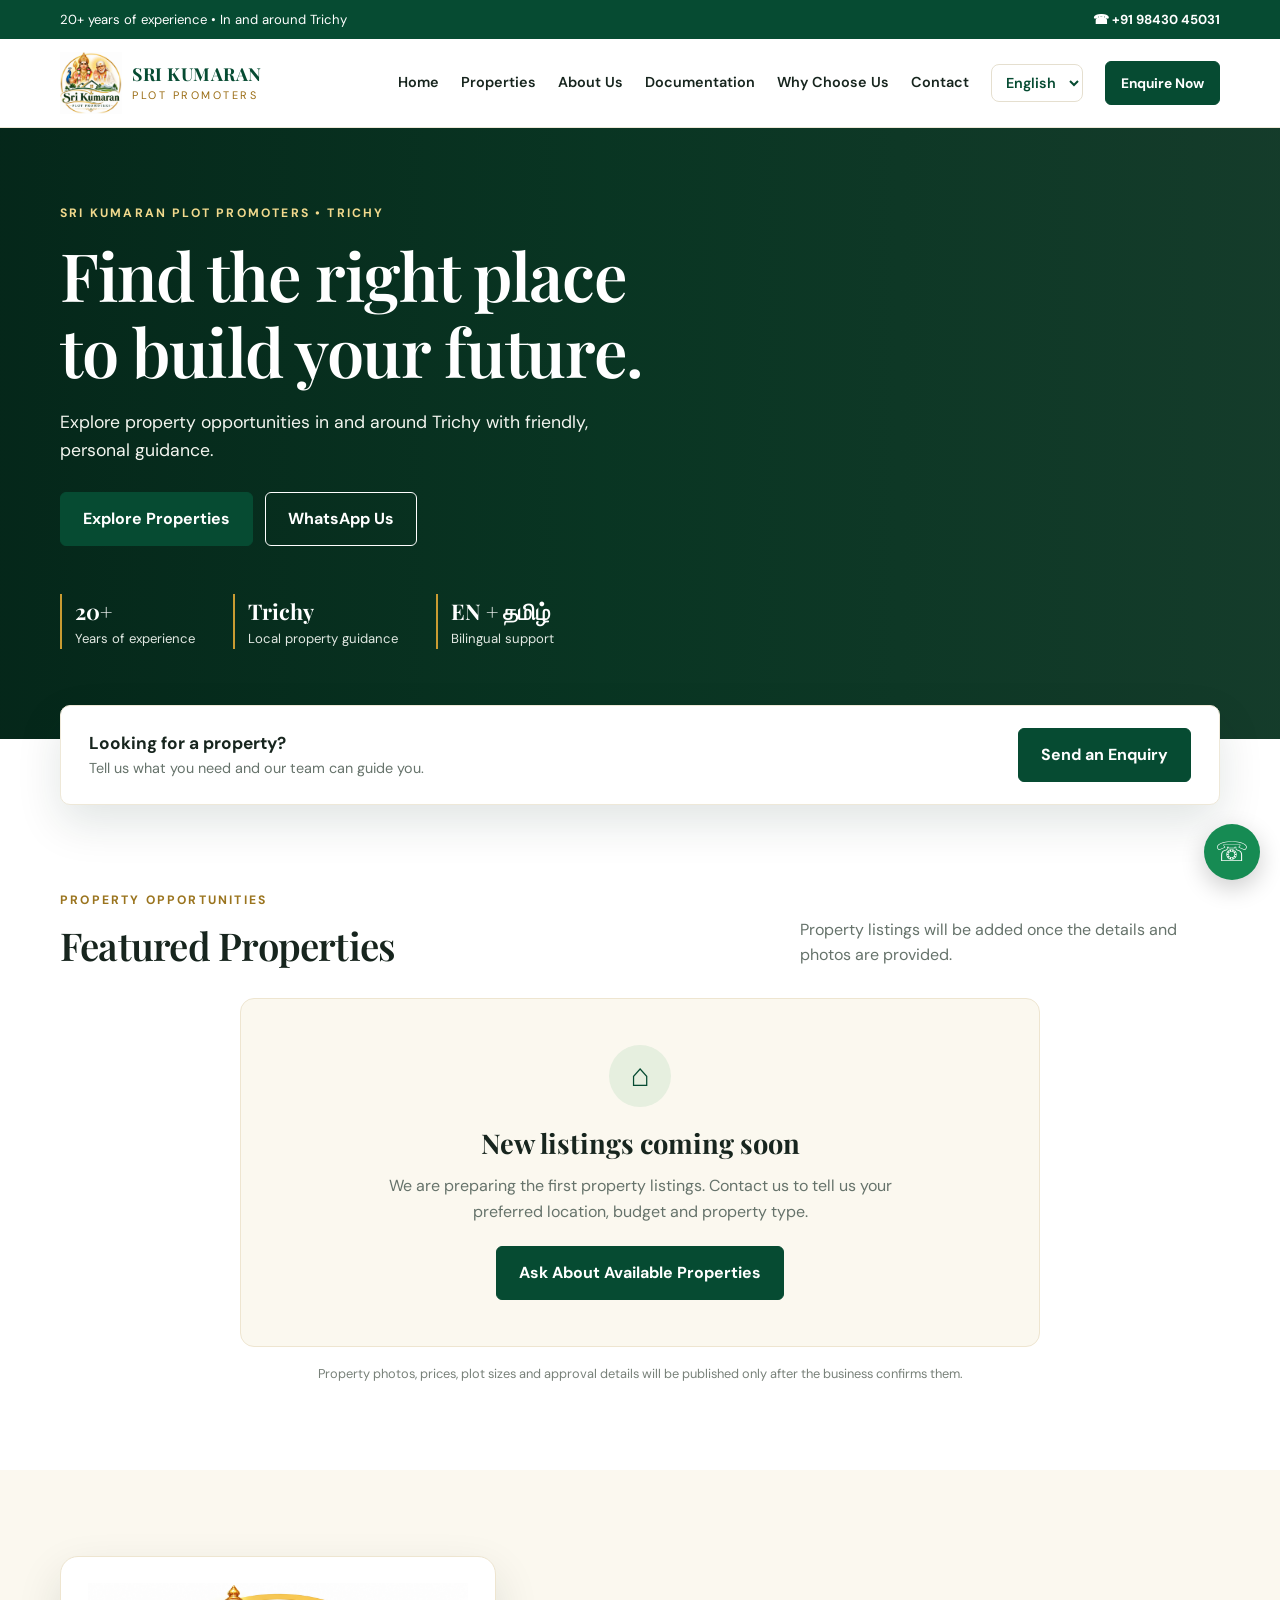
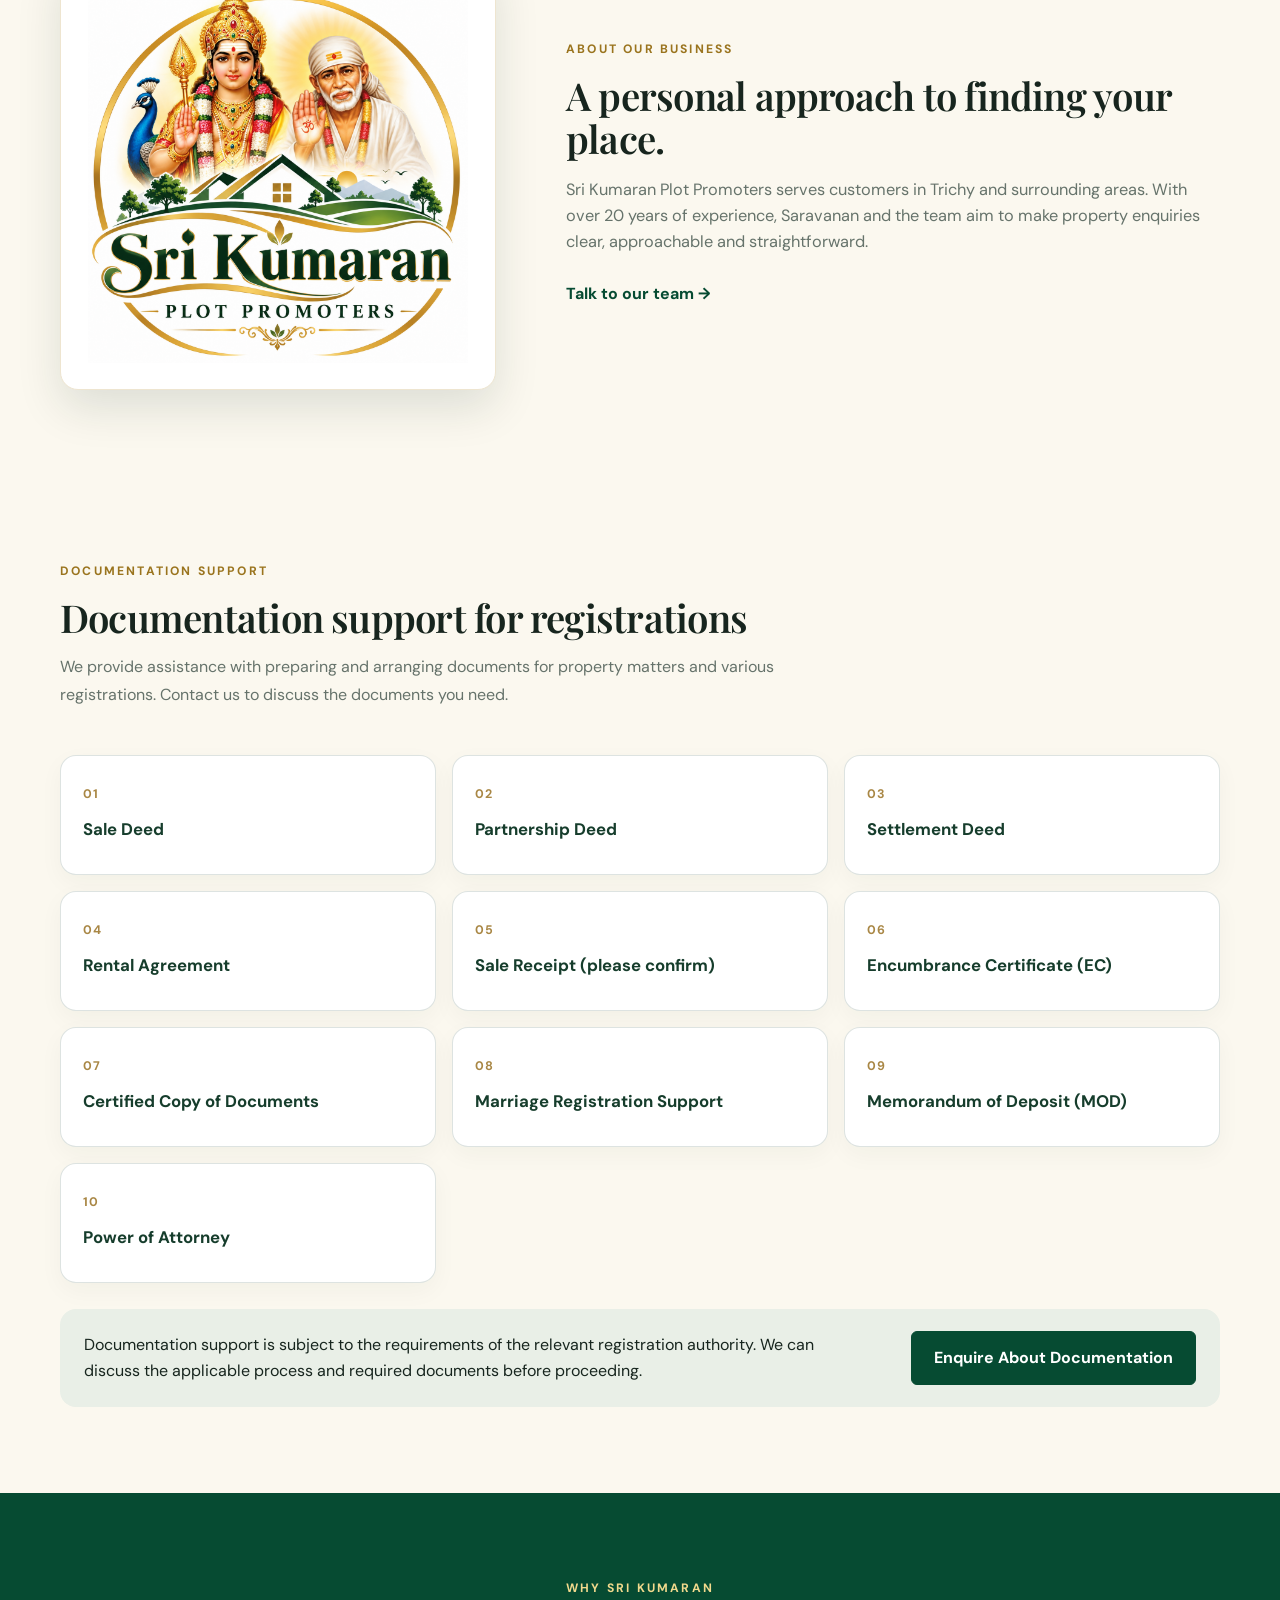
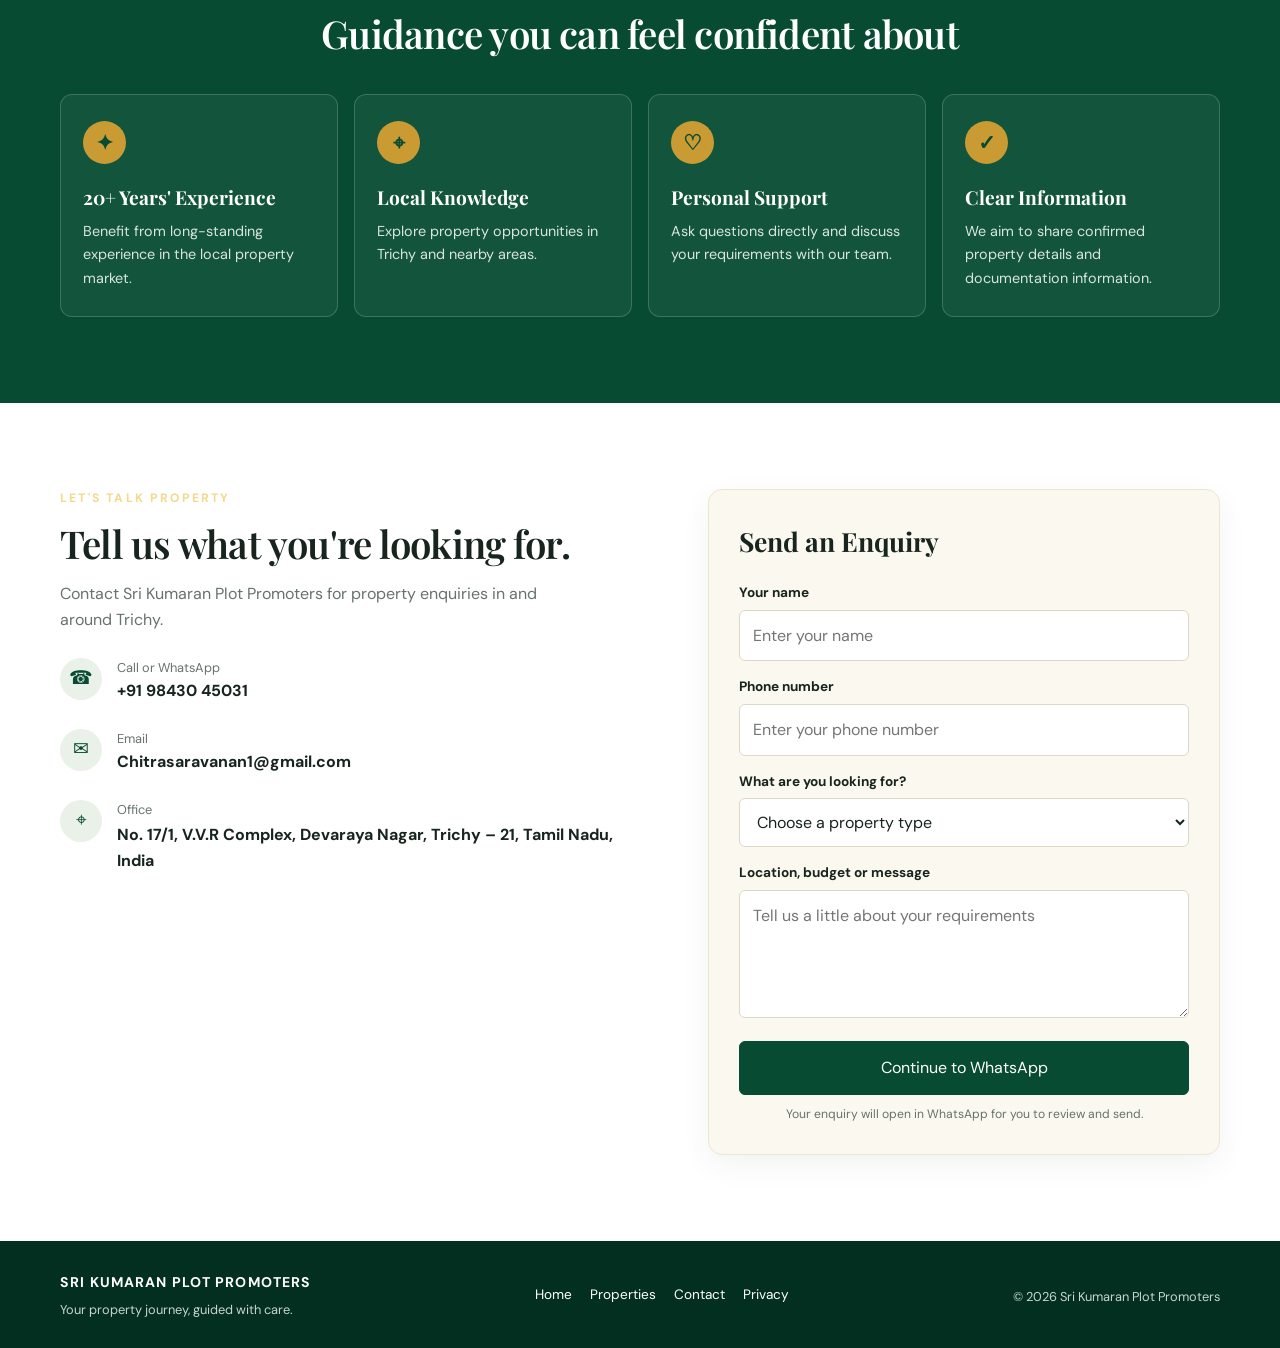
<file: index.html>
<!doctype html>
<html lang="en">
<head>
  <meta charset="utf-8">
  <meta name="viewport" content="width=device-width, initial-scale=1">
  <meta name="theme-color" content="#064b32">
  <meta name="description" content="Sri Kumaran Plot Promoters — property and plot enquiries in and around Trichy, Tamil Nadu.">
  <title>Sri Kumaran Plot Promoters | Trichy</title>
  <link rel="stylesheet" href="styles.css">
</head>
<body>
  <div class="topbar">
    <div class="container topbar-inner">
      <span data-en="20+ years of experience • In and around Trichy" data-ta="20+ ஆண்டுகள் அனுபவம் • திருச்சி மற்றும் சுற்றுப்புறங்களில்">20+ years of experience • In and around Trichy</span>
      <a href="tel:+919843045031">☎ <span>+91 98430 45031</span></a>
    </div>
  </div>
  <header class="site-header">
    <div class="container nav-wrap">
      <a class="brand" href="#home" aria-label="Sri Kumaran Plot Promoters home">
        <img src="logo.png" alt="Sri Kumaran Plot Promoters logo">
        <span class="brand-copy"><strong>SRI KUMARAN</strong><small data-en="PLOT PROMOTERS" data-ta="மனைப் பிரிவுகள்">PLOT PROMOTERS</small></span>
      </a>
      <button class="menu-toggle" aria-label="Open menu" aria-expanded="false">☰</button>
      <nav class="nav-links" aria-label="Main navigation">
        <a href="#home" data-en="Home" data-ta="முகப்பு">Home</a>
        <a href="#properties" data-en="Properties" data-ta="சொத்துகள்">Properties</a>
        <a href="#about" data-en="About Us" data-ta="எங்களைப் பற்றி">About Us</a>
        <a href="#documentation" data-en="Documentation" data-ta="ஆவணச் சேவைகள்">Documentation</a>
        <a href="#why-us" data-en="Why Choose Us" data-ta="எங்களை ஏன் தேர்வு செய்ய வேண்டும்">Why Choose Us</a>
        <a href="#contact" data-en="Contact" data-ta="தொடர்பு">Contact</a>
        <label class="language-picker"><span class="sr-only">Language</span>
          <select id="languageSelect" aria-label="Choose language">
            <option value="en">English</option>
            <option value="ta">தமிழ்</option>
          </select>
        </label>
        <a class="btn btn-small" href="#contact" data-en="Enquire Now" data-ta="விசாரிக்க">Enquire Now</a>
      </nav>
    </div>
  </header>

  <main>
    <section class="hero" id="home">
      <div class="hero-overlay"></div>
      <div class="container hero-content">
        <p class="eyebrow" data-en="SRI KUMARAN PLOT PROMOTERS • TRICHY" data-ta="ஸ்ரீ குமரன் பிளாட் புரமோட்டர்ஸ் • திருச்சி">SRI KUMARAN PLOT PROMOTERS • TRICHY</p>
        <h1 data-en="Find the right place<br>to build your future." data-ta="உங்கள் எதிர்காலத்தை<br>உருவாக்க சரியான இடத்தைத் தேர்ந்தெடுங்கள்.">Find the right place<br>to build your future.</h1>
        <p class="hero-text" data-en="Explore property opportunities in and around Trichy with friendly, personal guidance." data-ta="திருச்சி மற்றும் சுற்றுப்புறங்களில் உள்ள சொத்து வாய்ப்புகளை அன்பான வழிகாட்டுதலுடன் அறிந்துகொள்ளுங்கள்.">Explore property opportunities in and around Trichy with friendly, personal guidance.</p>
        <div class="hero-actions">
          <a class="btn" href="#properties" data-en="Explore Properties" data-ta="சொத்துகளைப் பாருங்கள்">Explore Properties</a>
          <a class="btn btn-outline" href="https://wa.me/919843045031?text=Hello%20Sri%20Kumaran%20Plot%20Promoters%2C%20I%20would%20like%20to%20enquire%20about%20properties." target="_blank" rel="noopener" data-en="WhatsApp Us" data-ta="வாட்ஸ்அப்பில் தொடர்புகொள்ள">WhatsApp Us</a>
        </div>
        <div class="hero-proof">
          <div><strong>20+</strong><span data-en="Years of experience" data-ta="ஆண்டுகள் அனுபவம்">Years of experience</span></div>
          <div><strong>Trichy</strong><span data-en="Local property guidance" data-ta="உள்ளூர் சொத்து வழிகாட்டுதல்">Local property guidance</span></div>
          <div><strong>EN + தமிழ்</strong><span data-en="Bilingual support" data-ta="இருமொழி வசதி">Bilingual support</span></div>
        </div>
      </div>
    </section>

    <section class="search-strip" aria-label="Property enquiry">
      <div class="container search-box">
        <div><span class="field-label" data-en="Looking for a property?" data-ta="சொத்து தேடுகிறீர்களா?">Looking for a property?</span><span class="field-sub" data-en="Tell us what you need and our team can guide you." data-ta="உங்களுக்குத் தேவையான விவரங்களைச் சொல்லுங்கள்; வழிகாட்டுகிறோம்.">Tell us what you need and our team can guide you.</span></div>
        <a class="btn" href="#contact" data-en="Send an Enquiry" data-ta="விசாரணை அனுப்புங்கள்">Send an Enquiry</a>
      </div>
    </section>

    <section class="section" id="properties">
      <div class="container">
        <div class="section-heading">
          <div><p class="eyebrow green" data-en="PROPERTY OPPORTUNITIES" data-ta="சொத்து வாய்ப்புகள்">PROPERTY OPPORTUNITIES</p>
          <h2 data-en="Featured Properties" data-ta="முக்கிய சொத்துகள்">Featured Properties</h2></div>
          <p data-en="Property listings will be added once the details and photos are provided." data-ta="சொத்து விவரங்கள் மற்றும் புகைப்படங்கள் கிடைத்ததும் பட்டியல்கள் சேர்க்கப்படும்.">Property listings will be added once the details and photos are provided.</p>
        </div>
        <div class="empty-listing">
          <div class="empty-icon">⌂</div>
          <h3 data-en="New listings coming soon" data-ta="புதிய சொத்து விவரங்கள் விரைவில்">New listings coming soon</h3>
          <p data-en="We are preparing the first property listings. Contact us to tell us your preferred location, budget and property type." data-ta="முதல் சொத்து பட்டியல்கள் தயாராகின்றன. விரும்பும் இடம், பட்ஜெட் மற்றும் சொத்து வகையைத் தெரிவிக்க எங்களைத் தொடர்புகொள்ளுங்கள்.">We are preparing the first property listings. Contact us to tell us your preferred location, budget and property type.</p>
          <a class="btn" href="https://wa.me/919843045031?text=Hello%2C%20I%20would%20like%20to%20know%20about%20available%20properties%20in%20and%20around%20Trichy." target="_blank" rel="noopener" data-en="Ask About Available Properties" data-ta="கிடைக்கும் சொத்துகள் பற்றி கேளுங்கள்">Ask About Available Properties</a>
        </div>
        <p class="note" data-en="Property photos, prices, plot sizes and approval details will be published only after the business confirms them." data-ta="சொத்து புகைப்படங்கள், விலைகள், மனை அளவுகள் மற்றும் அங்கீகார விவரங்கள் உறுதிப்படுத்தப்பட்ட பிறகே வெளியிடப்படும்.">Property photos, prices, plot sizes and approval details will be published only after the business confirms them.</p>
      </div>
    </section>

    <section class="about-section section" id="about">
      <div class="container about-grid">
        <div class="about-logo"><img src="logo.png" alt="Sri Kumaran Plot Promoters emblem"></div>
        <div class="about-copy">
          <p class="eyebrow green" data-en="ABOUT OUR BUSINESS" data-ta="எங்கள் நிறுவனம் பற்றி">ABOUT OUR BUSINESS</p>
          <h2 data-en="A personal approach to finding your place." data-ta="உங்களுக்கான இடத்தைத் தேர்ந்தெடுக்க தனிப்பட்ட வழிகாட்டுதல்.">A personal approach to finding your place.</h2>
          <p data-en="Sri Kumaran Plot Promoters serves customers in Trichy and surrounding areas. With over 20 years of experience, Saravanan and the team aim to make property enquiries clear, approachable and straightforward." data-ta="ஸ்ரீ குமரன் பிளாட் புரமோட்டர்ஸ் திருச்சி மற்றும் சுற்றுப்புறப் பகுதிகளில் வாடிக்கையாளர்களுக்கு சேவை செய்கிறது. 20 ஆண்டுகளுக்கும் மேலான அனுபவத்துடன், அருமுகம் மற்றும் குழுவினர் சொத்து விசாரணைகளை தெளிவாகவும் எளிமையாகவும் மேற்கொள்ள உதவுகின்றனர்.">Sri Kumaran Plot Promoters serves customers in Trichy and surrounding areas. With over 20 years of experience, Arumugam and the team aim to make property enquiries clear, approachable and straightforward.</p>
          <a class="text-link" href="#contact" data-en="Talk to our team →" data-ta="எங்கள் குழுவுடன் பேசுங்கள் →">Talk to our team →</a>
        </div>
      </div>
    </section>


    <section class="section documentation-section" id="documentation">
      <div class="container">
        <div class="section-heading">
          <div>
            <p class="eyebrow green" data-en="DOCUMENTATION SUPPORT" data-ta="ஆவண உதவி">DOCUMENTATION SUPPORT</p>
            <h2 data-en="Documentation support for registrations" data-ta="பதிவு தொடர்பான ஆவண உதவி">Documentation support for registrations</h2>
            <p class="section-intro" data-en="We provide assistance with preparing and arranging documents for property matters and various registrations. Contact us to discuss the documents you need." data-ta="சொத்து தொடர்பான பணிகள் மற்றும் பல்வேறு பதிவுகளுக்கான ஆவணங்களைத் தயாரிக்கவும் ஒழுங்குபடுத்தவும் உதவி வழங்குகிறோம். தேவையான ஆவணங்கள் குறித்து எங்களைத் தொடர்புகொள்ளுங்கள்.">We provide assistance with preparing and arranging documents for property matters and various registrations. Contact us to discuss the documents you need.</p>
          </div>
        </div>
        <div class="document-grid">
          <article class="document-card"><span class="document-number">01</span><h3 data-en="Sale Deed" data-ta="விற்பனைப் பத்திரம்">Sale Deed</h3></article>
          <article class="document-card"><span class="document-number">02</span><h3 data-en="Partnership Deed" data-ta="கூட்டாண்மை பத்திரம்">Partnership Deed</h3></article>
          <article class="document-card"><span class="document-number">03</span><h3 data-en="Settlement Deed" data-ta="செட்டில்மெண்ட் பத்திரம்">Settlement Deed</h3></article>
          <article class="document-card"><span class="document-number">04</span><h3 data-en="Rental Agreement" data-ta="வாடகை ஒப்பந்தம்">Rental Agreement</h3></article>
          <article class="document-card"><span class="document-number">05</span><h3 data-en="Sale Receipt (please confirm)" data-ta="விற்பனை ரசீது (உறுதிப்படுத்தவும்)">Sale Receipt (please confirm)</h3></article>
          <article class="document-card"><span class="document-number">06</span><h3 data-en="Encumbrance Certificate (EC)" data-ta="வில்லங்கச் சான்றிதழ் (EC)">Encumbrance Certificate (EC)</h3></article>
          <article class="document-card"><span class="document-number">07</span><h3 data-en="Certified Copy of Documents" data-ta="ஆவணங்களின் சான்றளிக்கப்பட்ட நகல்">Certified Copy of Documents</h3></article>
          <article class="document-card"><span class="document-number">08</span><h3 data-en="Marriage Registration Support" data-ta="திருமணப் பதிவு உதவி">Marriage Registration Support</h3></article>
          <article class="document-card"><span class="document-number">09</span><h3 data-en="Memorandum of Deposit (MOD)" data-ta="ஆவண வைப்பு நினைவுக் குறிப்பு (MOD)">Memorandum of Deposit (MOD)</h3></article>
          <article class="document-card"><span class="document-number">10</span><h3 data-en="Power of Attorney" data-ta="அதிகாரப் பத்திரம்">Power of Attorney</h3></article>
        </div>
        <div class="documentation-note">
          <p data-en="Documentation support is subject to the requirements of the relevant registration authority. We can discuss the applicable process and required documents before proceeding." data-ta="ஆவண உதவி சம்பந்தப்பட்ட பதிவு அலுவலகத்தின் விதிமுறைகளுக்கு உட்பட்டது. செயல்முறையைத் தொடங்குவதற்கு முன் தேவையான ஆவணங்கள் குறித்து ஆலோசிக்கலாம்.">Documentation support is subject to the requirements of the relevant registration authority. We can discuss the applicable process and required documents before proceeding.</p>
          <a class="btn" href="https://wa.me/919843045031?text=Hello%20Sri%20Kumaran%20Plot%20Promoters%2C%20I%20would%20like%20to%20enquire%20about%20documentation%20support." target="_blank" rel="noopener" data-en="Enquire About Documentation" data-ta="ஆவண உதவி பற்றி விசாரிக்க">Enquire About Documentation</a>
        </div>
      </div>
    </section>

    <section class="section why-section" id="why-us">
      <div class="container">
        <div class="section-heading centered"><div><p class="eyebrow" data-en="WHY SRI KUMARAN" data-ta="ஏன் ஸ்ரீ குமரன்">WHY SRI KUMARAN</p><h2 data-en="Guidance you can feel confident about" data-ta="நம்பிக்கையுடன் முடிவெடுக்க வழிகாட்டுதல்">Guidance you can feel confident about</h2></div></div>
        <div class="feature-grid">
          <article class="feature-card"><span class="feature-icon">✦</span><h3 data-en="20+ Years' Experience" data-ta="20+ ஆண்டுகள் அனுபவம்">20+ Years' Experience</h3><p data-en="Benefit from long-standing experience in the local property market." data-ta="உள்ளூர் சொத்து சந்தையில் நீண்டகால அனுபவத்தின் பயனைப் பெறுங்கள்.">Benefit from long-standing experience in the local property market.</p></article>
          <article class="feature-card"><span class="feature-icon">⌖</span><h3 data-en="Local Knowledge" data-ta="உள்ளூர் அறிவு">Local Knowledge</h3><p data-en="Explore property opportunities in Trichy and nearby areas." data-ta="திருச்சி மற்றும் அருகிலுள்ள பகுதிகளில் சொத்து வாய்ப்புகளை அறியுங்கள்.">Explore property opportunities in Trichy and nearby areas.</p></article>
          <article class="feature-card"><span class="feature-icon">♡</span><h3 data-en="Personal Support" data-ta="தனிப்பட்ட உதவி">Personal Support</h3><p data-en="Ask questions directly and discuss your requirements with our team." data-ta="உங்கள் தேவைகளை எங்கள் குழுவுடன் நேரடியாகப் பகிர்ந்து கொள்ளுங்கள்.">Ask questions directly and discuss your requirements with our team.</p></article>
          <article class="feature-card"><span class="feature-icon">✓</span><h3 data-en="Clear Information" data-ta="தெளிவான தகவல்கள்">Clear Information</h3><p data-en="We aim to share confirmed property details and documentation information." data-ta="உறுதிப்படுத்தப்பட்ட சொத்து மற்றும் ஆவண விவரங்களை வழங்குவதே எங்கள் நோக்கம்.">We aim to share confirmed property details and documentation information.</p></article>
        </div>
      </div>
    </section>

    <section class="contact-section section" id="contact">
      <div class="container contact-grid">
        <div>
          <p class="eyebrow" data-en="LET'S TALK PROPERTY" data-ta="சொத்து பற்றி பேசுவோம்">LET'S TALK PROPERTY</p>
          <h2 data-en="Tell us what you're looking for." data-ta="உங்களுக்கு என்ன தேவை என்பதைச் சொல்லுங்கள்.">Tell us what you're looking for.</h2>
          <p data-en="Contact Sri Kumaran Plot Promoters for property enquiries in and around Trichy." data-ta="திருச்சி மற்றும் சுற்றுப்புறங்களில் சொத்து விவரங்களுக்கு ஸ்ரீ குமரன் பிளாட் புரமோட்டர்ஸைத் தொடர்புகொள்ளுங்கள்.">Contact Sri Kumaran Plot Promoters for property enquiries in and around Trichy.</p>
          <div class="contact-detail"><span>☎</span><div><small data-en="Call or WhatsApp" data-ta="அழைக்கவும் அல்லது வாட்ஸ்அப் செய்யவும்">Call or WhatsApp</small><a href="tel:+919843045031">+91 98430 45031</a></div></div>
          <div class="contact-detail"><span>✉</span><div><small data-en="Email" data-ta="மின்னஞ்சல்">Email</small><a href="mailto:Chitrasaravanan1@gmail.com">Chitrasaravanan1@gmail.com</a></div></div>
          <div class="contact-detail"><span>⌖</span><div><small data-en="Office" data-ta="அலுவலகம்">Office</small><p>No. 17/1, V.V.R Complex, Devaraya Nagar, Trichy – 21, Tamil Nadu, India</p></div></div>
        </div>
        <form class="enquiry-form" id="enquiryForm">
          <h3 data-en="Send an Enquiry" data-ta="விசாரணை அனுப்புங்கள்">Send an Enquiry</h3>
          <label><span data-en="Your name" data-ta="உங்கள் பெயர்">Your name</span><input name="name" required autocomplete="name" placeholder="Enter your name"></label>
          <label><span data-en="Phone number" data-ta="தொலைபேசி எண்">Phone number</span><input name="phone" required autocomplete="tel" inputmode="tel" placeholder="Enter your phone number"></label>
          <label><span data-en="What are you looking for?" data-ta="எந்த வகை சொத்து தேவை?">What are you looking for?</span><select name="propertyType" required><option value="" data-en="Choose a property type" data-ta="சொத்து வகையைத் தேர்ந்தெடுக்கவும்">Choose a property type</option><option>Residential plot / வீட்டு மனை</option><option>House or villa / வீடு</option><option>Apartment / அடுக்குமாடி குடியிருப்பு</option><option>Agricultural land / விவசாய நிலம்</option><option>Commercial property / வணிகச் சொத்து</option><option>Other / மற்றவை</option></select></label>
          <label><span data-en="Location, budget or message" data-ta="இடம், பட்ஜெட் அல்லது செய்தி">Location, budget or message</span><textarea name="message" rows="4" placeholder="Tell us a little about your requirements"></textarea></label>
          <button class="btn form-submit" type="submit" data-en="Continue to WhatsApp" data-ta="வாட்ஸ்அப்பில் தொடரவும்">Continue to WhatsApp</button>
          <p class="form-note" data-en="Your enquiry will open in WhatsApp for you to review and send." data-ta="உங்கள் விசாரணை வாட்ஸ்அப்பில் திறக்கும்; சரிபார்த்து அனுப்பலாம்.">Your enquiry will open in WhatsApp for you to review and send.</p>
        </form>
      </div>
    </section>
  </main>

  <footer class="site-footer">
    <div class="container footer-inner">
      <div><strong>SRI KUMARAN PLOT PROMOTERS</strong><p data-en="Your property journey, guided with care." data-ta="அக்கறையுடன் உங்கள் சொத்து பயணத்திற்கு வழிகாட்டுகிறோம்.">Your property journey, guided with care.</p></div>
      <div class="footer-links"><a href="#home" data-en="Home" data-ta="முகப்பு">Home</a><a href="#properties" data-en="Properties" data-ta="சொத்துகள்">Properties</a><a href="#contact" data-en="Contact" data-ta="தொடர்பு">Contact</a><a href="privacy.html" data-en="Privacy" data-ta="தனியுரிமை">Privacy</a></div>
      <small>© <span id="year"></span> Sri Kumaran Plot Promoters</small>
    </div>
  </footer>
  <a class="floating-whatsapp" href="https://wa.me/919843045031" target="_blank" rel="noopener" aria-label="Chat with Sri Kumaran Plot Promoters on WhatsApp">☏</a>
  <script src="script.js"></script>
</body>
</html>
</file>
<file: styles.css>
@import url('https://fonts.googleapis.com/css2?family=DM+Sans:wght@400;500;600;700&family=Playfair+Display:wght@500;600;700&display=swap');
:root{--green:#064b32;--green2:#0b6343;--gold:#c99b32;--gold-light:#f1d98d;--cream:#fbf8ef;--ink:#17251e;--muted:#66736b;--white:#fff;--shadow:0 18px 45px rgba(9,45,30,.12)}
*{box-sizing:border-box}html{scroll-behavior:smooth;scroll-padding-top:90px}body{margin:0;font-family:'DM Sans',Arial,sans-serif;color:var(--ink);background:#fff;line-height:1.6}a{color:inherit;text-decoration:none}.container{width:min(1160px,calc(100% - 40px));margin-inline:auto}.topbar{background:var(--green);color:#fff;font-size:.82rem}.topbar-inner{display:flex;justify-content:space-between;gap:16px;padding:9px 0}.topbar a{font-weight:700}.site-header{position:sticky;top:0;z-index:10;background:rgba(255,255,255,.97);border-bottom:1px solid #eee8d8;backdrop-filter:blur(12px)}.nav-wrap{display:flex;align-items:center;justify-content:space-between;gap:22px;min-height:88px}.brand{display:flex;align-items:center;gap:10px;min-width:230px}.brand img{width:62px;height:62px;object-fit:contain}.brand-copy{display:flex;flex-direction:column;line-height:1.1}.brand-copy strong{font-family:'Playfair Display',serif;font-size:1.12rem;letter-spacing:.03em;color:var(--green)}.brand-copy small{font-size:.68rem;letter-spacing:.23em;color:#9a6c13;margin-top:6px}.nav-links{display:flex;align-items:center;gap:22px;font-size:.9rem;font-weight:600}.nav-links>a:not(.btn):hover,.footer-links a:hover{color:var(--gold)}.language-picker select{border:1px solid #e5dfcf;background:#fff;padding:8px 10px;border-radius:8px;color:var(--green);font:inherit}.btn{display:inline-flex;align-items:center;justify-content:center;background:var(--green);color:#fff!important;border:1px solid var(--green);padding:13px 22px;border-radius:6px;font-weight:700;transition:.2s;cursor:pointer}.btn:hover{background:var(--green2);transform:translateY(-1px)}.btn-small{padding:10px 15px;font-size:.86rem}.btn-outline{background:transparent;border-color:#fff;color:#fff!important}.btn-outline:hover{background:#fff;color:var(--green)!important}.menu-toggle{display:none;border:0;background:none;font-size:1.7rem;color:var(--green)}.hero{position:relative;isolation:isolate;min-height:590px;display:flex;align-items:center;color:#fff;background:#183e2d url('https://images.unsplash.com/photo-1500382017468-9049fed747ef?auto=format&fit=crop&w=2000&q=85') center/cover no-repeat}.hero-overlay{position:absolute;inset:0;z-index:-1;background:linear-gradient(90deg,rgba(3,37,24,.91) 0%,rgba(4,50,31,.75) 47%,rgba(4,50,31,.18) 100%)}.hero-content{padding:76px 0 90px}.eyebrow{font-size:.76rem;letter-spacing:.18em;font-weight:700;color:var(--gold-light);margin:0 0 14px}.eyebrow.green{color:#9a741e}.hero h1,.section h2{font-family:'Playfair Display',Georgia,serif;font-weight:600;line-height:1.13;letter-spacing:-.02em}.hero h1{font-size:clamp(2.6rem,5.2vw,4.7rem);max-width:700px;margin:0 0 20px}.hero-text{font-size:1.1rem;max-width:590px;color:#f3f5ef}.hero-actions{display:flex;gap:12px;flex-wrap:wrap;margin-top:28px}.hero-proof{display:flex;gap:38px;margin-top:48px;flex-wrap:wrap}.hero-proof div{display:flex;flex-direction:column;border-left:2px solid var(--gold);padding-left:13px}.hero-proof strong{font-family:'Playfair Display',serif;font-size:1.35rem}.hero-proof span{font-size:.82rem;color:#e2e9e3}.search-strip{position:relative;margin-top:-34px;z-index:2}.search-box{display:flex;align-items:center;justify-content:space-between;gap:20px;background:#fff;border-radius:10px;padding:22px 28px;box-shadow:var(--shadow);border:1px solid #eee8d8}.field-label,.field-sub{display:block}.field-label{font-weight:700;font-size:1.08rem}.field-sub{color:var(--muted);font-size:.9rem}.section{padding:86px 0}.section-heading{display:flex;justify-content:space-between;align-items:end;gap:28px;margin-bottom:30px}.section-heading h2,.section h2{font-size:clamp(2rem,3vw,3rem);margin:0}.section-heading>p{max-width:420px;color:var(--muted);margin:0}.empty-listing{background:var(--cream);border:1px solid #eee5d0;border-radius:14px;padding:46px 24px;text-align:center;max-width:800px;margin:0 auto}.empty-icon{display:grid;place-items:center;margin:0 auto 15px;width:62px;height:62px;border-radius:50%;background:#e6efdf;color:var(--green);font-size:2rem}.empty-listing h3{font-family:'Playfair Display',serif;font-size:1.7rem;margin:0 0 8px}.empty-listing p{max-width:570px;color:var(--muted);margin:0 auto 22px}.note{font-size:.8rem;color:#788179;text-align:center;margin:17px 0 0}.about-section{background:var(--cream)}.about-grid{display:grid;grid-template-columns:.8fr 1.2fr;align-items:center;gap:70px}.about-logo{display:grid;place-items:center;background:#fff;border:1px solid #eee5d0;border-radius:18px;padding:26px;box-shadow:var(--shadow)}.about-logo img{width:min(100%,380px);height:auto;object-fit:contain}.about-copy p:not(.eyebrow){color:var(--muted);font-size:1.02rem}.text-link{display:inline-block;color:var(--green);font-weight:700;margin-top:10px}.why-section{background:var(--green);color:#fff}.centered{justify-content:center;text-align:center}.centered .eyebrow{color:var(--gold-light)}.feature-grid{display:grid;grid-template-columns:repeat(4,1fr);gap:16px;margin-top:38px}.feature-card{border:1px solid rgba(255,255,255,.18);background:rgba(255,255,255,.055);border-radius:12px;padding:26px 22px}.feature-icon{display:grid;place-items:center;width:43px;height:43px;border-radius:50%;background:var(--gold);color:var(--green);font-size:1.3rem;font-weight:700}.feature-card h3{font-family:'Playfair Display',serif;font-size:1.2rem;margin:18px 0 8px}.feature-card p{font-size:.9rem;color:#d9e6dc;margin:0}.contact-section{background:#fff}.contact-grid{display:grid;grid-template-columns:1fr .9fr;gap:80px;align-items:start}.contact-grid>div>p:not(.eyebrow){color:var(--muted);max-width:520px}.contact-detail{display:flex;gap:15px;margin-top:25px;align-items:flex-start}.contact-detail>span{display:grid;place-items:center;width:42px;height:42px;border-radius:50%;background:#eaf1e8;color:var(--green);font-size:1.2rem;flex-shrink:0}.contact-detail small{display:block;color:var(--muted);font-size:.8rem}.contact-detail a,.contact-detail p{font-weight:700;margin:2px 0 0;overflow-wrap:anywhere}.enquiry-form{background:var(--cream);padding:30px;border:1px solid #eee5d0;border-radius:14px;box-shadow:0 10px 30px rgba(9,45,30,.06)}.enquiry-form h3{font-family:'Playfair Display',serif;font-size:1.65rem;margin:0 0 20px}.enquiry-form label{display:block;margin:0 0 15px}.enquiry-form label span{display:block;font-size:.85rem;font-weight:700;margin-bottom:6px}.enquiry-form input,.enquiry-form select,.enquiry-form textarea{width:100%;font:inherit;padding:12px 13px;border:1px solid #ddd7c7;border-radius:6px;background:#fff;color:var(--ink)}.enquiry-form input:focus,.enquiry-form select:focus,.enquiry-form textarea:focus{outline:2px solid #b4cdbb;border-color:var(--green)}.enquiry-form textarea{resize:vertical}.form-submit{width:100%;font:inherit}.form-note{font-size:.76rem;color:var(--muted);margin:10px 0 0;text-align:center}.site-footer{background:#032f20;color:#fff;padding:28px 0}.footer-inner{display:flex;justify-content:space-between;align-items:center;gap:22px;flex-wrap:wrap}.footer-inner strong{font-size:.88rem;letter-spacing:.08em}.footer-inner p,.footer-inner small{color:#c7d7cd;font-size:.8rem;margin:5px 0 0}.footer-links{display:flex;gap:18px;font-size:.85rem}.floating-whatsapp{position:fixed;right:20px;bottom:20px;width:56px;height:56px;border-radius:50%;display:grid;place-items:center;background:#168b53;color:#fff;font-size:1.7rem;box-shadow:0 8px 24px #0003;z-index:8}.sr-only{position:absolute;width:1px;height:1px;padding:0;margin:-1px;overflow:hidden;clip:rect(0,0,0,0);white-space:nowrap;border:0}
@media(max-width:1000px){.nav-links{gap:12px}.brand{min-width:190px}.brand img{width:54px;height:54px}.brand-copy strong{font-size:.98rem}.feature-grid{grid-template-columns:repeat(2,1fr)}.contact-grid{gap:40px}}
@media(max-width:780px){.topbar-inner{font-size:.75rem}.nav-wrap{min-height:74px}.menu-toggle{display:block}.nav-links{display:none;position:absolute;top:100%;left:0;right:0;background:#fff;padding:18px 22px 24px;border-bottom:1px solid #eee8d8;box-shadow:var(--shadow);flex-direction:column;align-items:stretch;gap:16px}.nav-links.open{display:flex}.nav-links .btn{text-align:center}.language-picker select{width:100%}.brand img{width:49px;height:49px}.hero{min-height:600px;background-position:58% center}.hero-content{padding:68px 0 82px}.hero-overlay{background:linear-gradient(90deg,rgba(3,37,24,.92),rgba(4,50,31,.68))}.hero-proof{gap:20px}.search-box{align-items:flex-start;flex-direction:column;padding:22px}.section{padding:64px 0}.section-heading{align-items:flex-start;flex-direction:column;gap:12px}.about-grid,.contact-grid{grid-template-columns:1fr;gap:34px}.about-logo img{max-width:260px}.feature-grid{gap:12px}.feature-card{padding:20px 16px}.footer-inner{align-items:flex-start;flex-direction:column}.footer-links{flex-wrap:wrap}}
@media(max-width:480px){.container{width:min(100% - 28px,1160px)}.topbar-inner{align-items:flex-start;flex-direction:column;gap:2px}.brand-copy strong{font-size:.88rem}.brand-copy small{font-size:.57rem}.hero h1{font-size:2.55rem}.hero-text{font-size:1rem}.hero-actions .btn{width:100%}.hero-proof{display:grid;grid-template-columns:1fr 1fr;gap:16px}.hero-proof div:last-child{grid-column:1/-1}.feature-grid{grid-template-columns:1fr}.enquiry-form{padding:22px 18px}.footer-links{gap:12px}}


/* Documentation support section */
.documentation-section {
  background: var(--cream, #f8f6ef);
}
.documentation-section .section-intro {
  max-width: 760px;
  color: var(--muted, #626b63);
  line-height: 1.75;
  margin-top: 14px;
}
.document-grid {
  display: grid;
  grid-template-columns: repeat(3, minmax(0, 1fr));
  gap: 16px;
  margin-top: 30px;
}
.document-card {
  position: relative;
  min-height: 120px;
  padding: 24px 22px;
  border: 1px solid rgba(19, 62, 43, 0.14);
  border-radius: 16px;
  background: #fff;
  box-shadow: 0 8px 24px rgba(18, 45, 31, 0.04);
}
.document-number {
  display: inline-block;
  margin-bottom: 12px;
  color: #a98745;
  font-size: 0.78rem;
  font-weight: 700;
  letter-spacing: 0.12em;
}
.document-card h3 {
  margin: 0;
  color: #163d2c;
  font-size: 1.05rem;
  line-height: 1.45;
}
.documentation-note {
  display: flex;
  align-items: center;
  justify-content: space-between;
  gap: 24px;
  margin-top: 26px;
  padding: 22px 24px;
  border-radius: 16px;
  background: #e9efe7;
}
.documentation-note p {
  margin: 0;
  max-width: 780px;
  line-height: 1.65;
}
@media (max-width: 900px) {
  .document-grid { grid-template-columns: repeat(2, minmax(0, 1fr)); }
}
@media (max-width: 600px) {
  .document-grid { grid-template-columns: 1fr; }
  .documentation-note { align-items: flex-start; flex-direction: column; }
}
</file>
